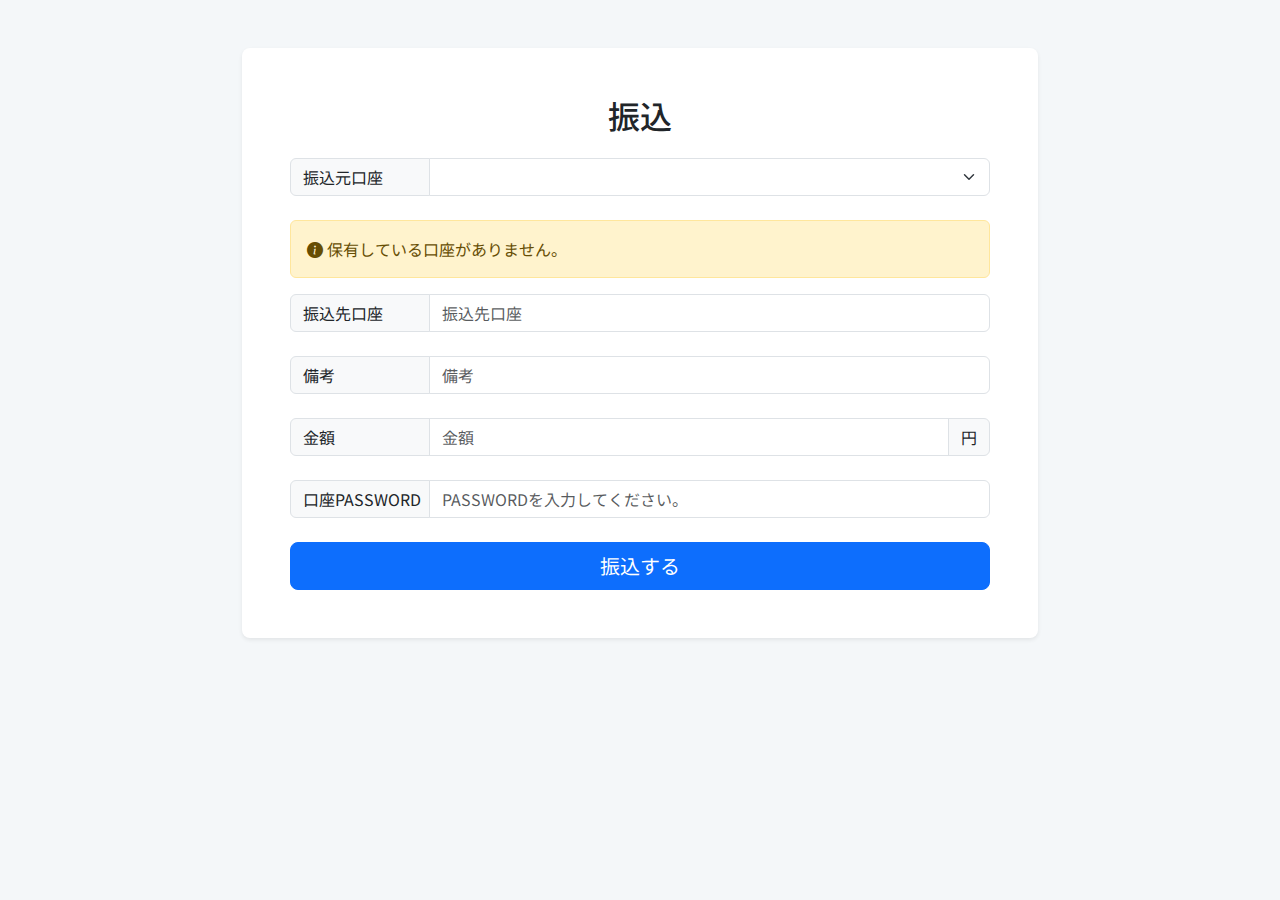
<file: src/main/resources/templates/transactions/transfer.html>
<!DOCTYPE html>
<html lang="ja" xmlns:th="http://www.thymeleaf.org">
<head>
    <meta charset="UTF-8">
    <title>振込</title>
    <meta name="viewport" content="width=device-width, initial-scale=1">
    <link rel="preconnect" href="https://fonts.googleapis.com">
    <link rel="preconnect" href="https://fonts.gstatic.com" crossorigin>
    <link href="https://fonts.googleapis.com/css2?family=Noto+Sans+JP:wght@400;500;700&display=swap" rel="stylesheet">
    <!-- Bootstrap CSS CDN -->
    <link href="https://cdn.jsdelivr.net/npm/bootstrap@5.3.3/dist/css/bootstrap.min.css" rel="stylesheet">
    <!-- Bootstrap Icons CDN -->
    <link rel="stylesheet" href="https://cdn.jsdelivr.net/npm/bootstrap-icons@1.11.3/font/bootstrap-icons.min.css">
    <link rel="stylesheet" th:href="@{/css/navbar.css}">
    <style>
        body {
            font-family: 'Noto Sans JP', sans-serif;
            background-color: #f4f7f9;
        }
    </style>
</head>
<body>

<div class="modal fade" id="errorModal" tabindex="-1" aria-labelledby="errorModalLabel" aria-hidden="true">
    <div class="modal-dialog modal-dialog-centered">
        <div class="modal-content">
            <div class="modal-header">
                <h5 class="modal-title" id="errorModalLabel"><i class="bi bi-exclamation-triangle-fill text-danger"></i> エラー</h5>
                <button type="button" class="btn-close" data-bs-dismiss="modal" aria-label="Close"></button>
            </div>
            <div class="modal-body">
                <p id="modal-message"></p>
            </div>
            <div class="modal-footer">
                <button type="button" class="btn btn-primary" data-bs-dismiss="modal">確認</button>
            </div>
        </div>
    </div>
</div>

<div th:replace="~{navbar/navbar :: navbarFragment}"></div>

<div class="container my-5" style="max-width: 820px;">
    <div class="p-5 bg-white rounded-3 shadow-sm">
        <h2 class="text-center mb-4">振込</h2>
        <form th:action="@{/trans/create}" th:object="${transaction}" method="post" autocomplete="off">

            <div class="input-group mb-4">
                <label class="input-group-text" for="from_account_number" style="width: 140px;">振込元口座</label>
                <select class="form-select" id="from_account_number" th:field="*{from_account_number}">
                    <option th:each="acc : ${accountList}"
                            th:value="${acc}"
                            th:text="${acc}">
                    </option>
                </select>
            </div>

            <div th:if="${#lists.isEmpty(accountList)}" class="alert alert-warning" role="alert">
                <i class="bi bi-info-circle-fill"></i> 保有している口座がありません。
            </div>

            <div class="input-group mb-4">
                <label class="input-group-text" for="to_account_number" style="width: 140px;">振込先口座</label>
                <input type="text" id="to_account_number" class="form-control" th:field="*{to_account_number}" placeholder="振込先口座" required>
            </div>
            <div class="input-group mb-4">
                <label class="input-group-text" for="note" style="width: 140px;">備考</label>
                <input type="text" id="note" class="form-control" th:field="*{note}" placeholder="備考">
            </div>
            <div class="input-group mb-4">
                <label class="input-group-text" for="amount" style="width: 140px;">金額</label>
                <input type="number" id="amount" class="form-control" th:field="*{amount}" placeholder="金額" required>
                <span class="input-group-text">円</span>
            </div>
            <div class="input-group mb-4">
                <label class="input-group-text" for="password" style="width: 140px;">口座PASSWORD</label>
                <input type="password" id="password" class="form-control" name="password" placeholder="PASSWORDを入力してください。" required />
            </div>

            <div class="d-grid mt-4">
                <button type="submit" class="btn btn-primary btn-lg" th:disabled="${#lists.isEmpty(accountList)}">振込する</button>
            </div>
        </form>
    </div>
</div>

<!-- Bootstrap JavaScript CDN -->
<script src="https://cdn.jsdelivr.net/npm/bootstrap@5.3.3/dist/js/bootstrap.bundle.min.js"></script>
<script th:inline="javascript">
    document.addEventListener('DOMContentLoaded', function() {
        const errorModalElement = document.getElementById('errorModal');
        const errorModal = new bootstrap.Modal(errorModalElement);

        const modalMessage = document.getElementById('modal-message');
        const errorMessage = /*[[${errorMessage}]]*/ null;

        if (errorMessage) {
            modalMessage.textContent = errorMessage;
            errorModal.show();
        }
    });
</script>

</body>
</html>
</file>
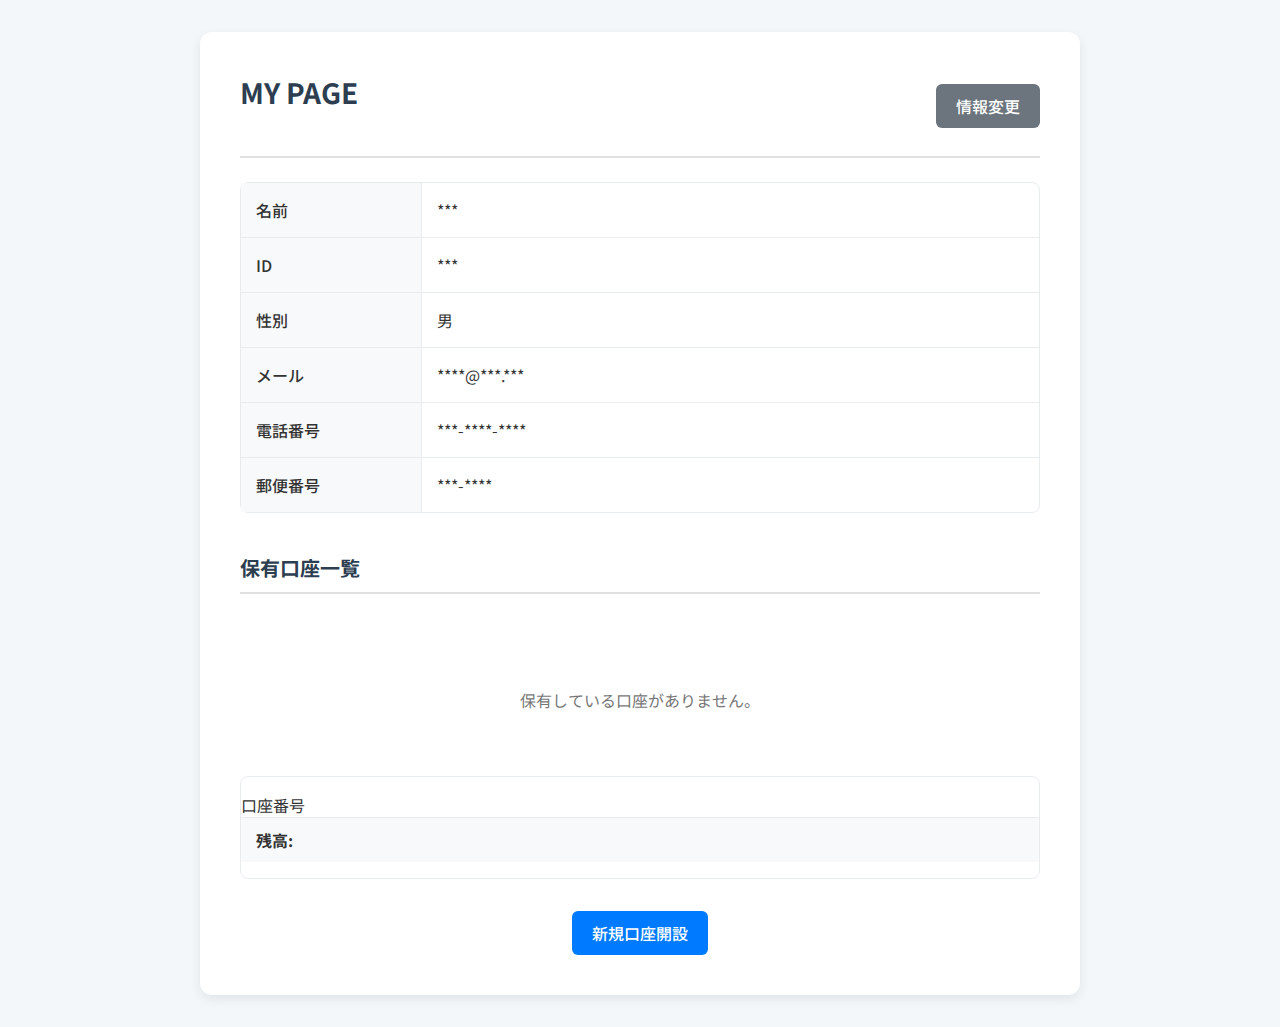
<file: src/main/resources/templates/users/myPage.html>
<!DOCTYPE html>
<html lang="ja" xmlns:th="http://www.thymeleaf.org">
<head>
    <meta charset="UTF-8">
    <title>MY PAGE</title>
    <link rel="preconnect" href="https://fonts.googleapis.com">
    <link rel="preconnect" href="https://fonts.gstatic.com" crossorigin>
    <link href="https://fonts.googleapis.com/css2?family=Noto+Sans+JP:wght@400;500;700&display=swap" rel="stylesheet">
    <link rel="stylesheet" th:href="@{/css/navbar.css}">

    <style>
        body { font-family: 'Noto Sans JP', sans-serif; margin: 0; background-color: #f4f7f9; color: #333; }
        .page-container { max-width: 800px; margin: 2em auto; padding: 2.5em; background-color: #ffffff; border-radius: 12px; box-shadow: 0 4px 12px rgba(0, 0, 0, 0.08); }
        h2 { text-align: center; margin: 0 0 1em 0; font-size: 28px; color: #2c3e50; font-weight: 700; }

        .btn { display: inline-block; text-decoration: none; padding: 10px 20px; border-radius: 6px; font-weight: 500; text-align: center; cursor: pointer; transition: background-color 0.2s, box-shadow 0.2s; }
        .btn-primary { background-color: #007bff; color: white; }
        .btn-primary:hover { background-color: #0056b3; }
        .btn-secondary { background-color: #6c757d; color: white; }
        .btn-secondary:hover { background-color: #5a6268; }
        .btn[disabled] { background-color: #ccc; cursor: not-allowed; box-shadow: none; }

        .user-info-header { display: flex; justify-content: space-between; align-items: center; border-bottom: 2px solid #e0e0e0; padding-bottom: 1em; margin-bottom: 1.5em; }
        .info-section { border: 1px solid #e9ecef; border-radius: 8px; margin-bottom: 2.5em; }
        .info-section dl { margin: 0; padding: 0; }
        .info-section .info-row { display: flex; border-bottom: 1px solid #e9ecef; }
        .info-section .info-row:last-child { border-bottom: none; }
        .info-section dt { background-color: #f8f9fa; padding: 15px; font-weight: 500; min-width: 150px; text-align: left; border-right: 1px solid #e9ecef; }
        .info-section dd { padding: 15px; margin: 0; flex-grow: 1; }

        .account-list-header { border-bottom: 2px solid #e0e0e0; padding-bottom: 0.5em; margin-bottom: 1.5em; font-size: 20px; font-weight: 700; color: #2c3e50; }
        .account-box { border: 1px solid #e9ecef; border-radius: 8px; margin-bottom: 1.5em; }
        .account-box a { color: #007bff; text-decoration: none; font-weight: 500; }
        .account-box a:hover { text-decoration: underline; }
        .account-balance-info { display: flex; justify-content: space-between; align-items: center; background-color: #f8f9fa; padding: 10px 15px; border-top: 1px solid #e9ecef; }
        .no-data { text-align: center; padding: 3em 0; color: #777; }

        .bottom-action { text-align: center; margin-top: 2em; }
    </style>
</head>
<body>

<div th:replace="~{navbar/navbar :: navbarFragment}"></div>

<div class="page-container">

    <div class="user-info-header">
        <h2>MY PAGE</h2>
        <a th:href="@{/update}" class="btn btn-secondary">情報変更</a>
    </div>

    <div class="info-section" th:object="${loginUser}">
        <dl>
            <div class="info-row"><dt>名前</dt><dd th:text="*{full_name}">***</dd></div>
            <div class="info-row"><dt>ID</dt><dd th:text="*{username}">***</dd></div>
<!--            <div class="info-row"><dt>誕生日</dt><dd th:text="*{#temporals.format(birthDate, 'yyyy/MM/dd')}">****/**/**</dd></div>-->
            <div class="info-row"><dt>性別</dt><dd th:text="*{gender}">男</dd></div>
            <div class="info-row"><dt>メール</dt><dd th:text="*{email}">****@***.***</dd></div>
            <div class="info-row"><dt>電話番号</dt><dd th:text="*{phone_number}">***-****-****</dd></div>
            <div class="info-row"><dt>郵便番号</dt><dd th:text="*{postal_code}">***-****</dd></div>
        </dl>
    </div>

    <div class="account-list-header">
        <span>保有口座一覧</span>
    </div>

    <div th:if="${#lists.isEmpty(accountsEntityList)}" class="no-data">
        <p>保有している口座がありません。</p>
    </div>

    <div th:if="${not #lists.isEmpty(accountsEntityList)}">
        <div class="account-box" th:each="account : ${accountsEntityList}">
            <dl>
                <div class="info-row">
                    <dt>口座番号</dt>
                    <dd>
                        <a th:href="@{/trans/list(accountNumber=${account.account_number})}">
                            <span th:id="'account-number-' + ${account.account_number}" th:text="${account.account_number}"></span>
                        </a>
                    </dd>
                </div>
                <div class="account-balance-info">
<!--                    <span><strong>登録日:</strong> <span th:text="${#temporals.format(account.date, 'yyyy-MM-dd')}"></span></span>-->
                    <span><strong>残高:</strong> <span th:text="${#numbers.formatInteger(account.balance, 0, 'COMMA')} + '円'"></span></span>
                </div>
            </dl>
        </div>
    </div>

    <div class="bottom-action" th:if="${#lists.size(accountsEntityList) < 2}">
        <a th:href="@{/accounts/create}" class="btn btn-primary">新規口座開設</a>
    </div>

</div>

<script>
    document.addEventListener('DOMContentLoaded', function() {
        function formatAccountNumber(numberStr) {
            if (!numberStr) return '';
            return numberStr.replace(/(\d{4})(?=\d)/g, '$1-');
        }

        const accountSpans = document.querySelectorAll('[id^="account-number-"]');
        accountSpans.forEach(span => {
            const originalNumber = span.textContent;
            if (originalNumber.length > 4) {
                const partToKeep = originalNumber.substring(0, originalNumber.length - 4);
                const formattedPart = formatAccountNumber(partToKeep);
                span.textContent = formattedPart + '-****';
            } else {
                span.textContent = formatAccountNumber(originalNumber);
            }
        });
    });
</script>

</body>
</html>
</file>
